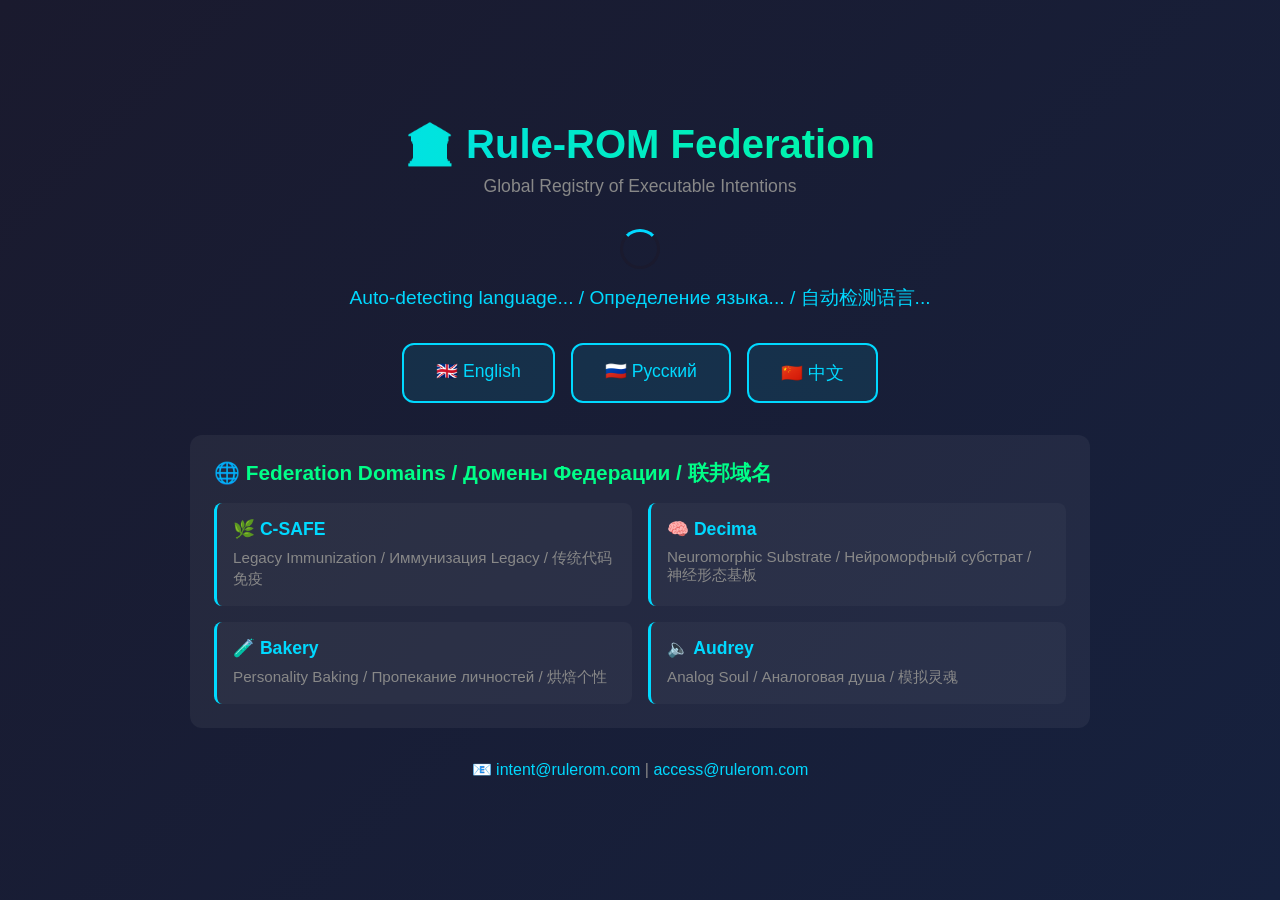
<file: index.html>
<!DOCTYPE html>
<html lang="en">
<head>
    <meta charset="UTF-8">
    <meta name="viewport" content="width=device-width, initial-scale=1.0">
    <title>Rule-ROM Federation 🏛️</title>
    <style>
        * {
            margin: 0;
            padding: 0;
            box-sizing: border-box;
        }
        body {
            font-family: -apple-system, BlinkMacSystemFont, 'Segoe UI', Roboto, Oxygen, Ubuntu, sans-serif;
            background: linear-gradient(135deg, #1a1a2e 0%, #16213e 100%);
            min-height: 100vh;
            display: flex;
            align-items: center;
            justify-content: center;
            color: #e0e0e0;
            padding: 1rem;
        }
        .container {
            text-align: center;
            max-width: 900px;
            width: 100%;
        }
        h1 {
            font-size: 2.5rem;
            margin-bottom: 0.5rem;
            background: linear-gradient(90deg, #00d9ff, #00ff88);
            -webkit-background-clip: text;
            -webkit-text-fill-color: transparent;
        }
        .subtitle {
            font-size: 1.1rem;
            color: #888;
            margin-bottom: 2rem;
        }
        .loading {
            font-size: 1.2rem;
            color: #00d9ff;
            margin: 1.5rem 0;
        }
        .spinner {
            border: 3px solid #1a1a2e;
            border-top: 3px solid #00d9ff;
            border-radius: 50%;
            width: 40px;
            height: 40px;
            animation: spin 1s linear infinite;
            margin: 1rem auto;
        }
        @keyframes spin {
            0% { transform: rotate(0deg); }
            100% { transform: rotate(360deg); }
        }
        .lang-select {
            margin: 2rem 0;
            display: flex;
            gap: 1rem;
            justify-content: center;
            flex-wrap: wrap;
        }
        .lang-btn {
            padding: 1rem 2rem;
            border: 2px solid #00d9ff;
            background: rgba(0,217,255,0.1);
            color: #00d9ff;
            border-radius: 12px;
            cursor: pointer;
            font-size: 1.1rem;
            transition: all 0.3s;
            text-decoration: none;
            display: inline-block;
        }
        .lang-btn:hover {
            background: #00d9ff;
            color: #1a1a2e;
            transform: translateY(-2px);
        }
        .domains {
            margin-top: 2rem;
            text-align: left;
            background: rgba(255,255,255,0.05);
            padding: 1.5rem;
            border-radius: 12px;
        }
        .domains h3 {
            margin-bottom: 1rem;
            color: #00ff88;
            font-size: 1.3rem;
        }
        .domain-grid {
            display: grid;
            grid-template-columns: repeat(auto-fit, minmax(280px, 1fr));
            gap: 1rem;
        }
        .domain-item {
            padding: 1rem;
            background: rgba(255,255,255,0.03);
            border-radius: 8px;
            border-left: 3px solid #00d9ff;
        }
        .domain-item a {
            color: #00d9ff;
            text-decoration: none;
            font-weight: bold;
            font-size: 1.1rem;
        }
        .domain-item a:hover {
            text-decoration: underline;
        }
        .domain-item p {
            color: #888;
            margin-top: 0.5rem;
            font-size: 0.95rem;
        }
        .contact {
            margin-top: 2rem;
            color: #888;
        }
        .contact a {
            color: #00d9ff;
            text-decoration: none;
        }
    </style>
</head>
<body>
    <div class="container">
        <h1>🏛️ Rule-ROM Federation</h1>
        <p class="subtitle">Global Registry of Executable Intentions</p>
        
        <div class="loading" id="loading">
            <div class="spinner"></div>
            <p>Auto-detecting language... / Определение языка... / 自动检测语言...</p>
        </div>
        
        <div class="lang-select">
            <a href="/en/" class="lang-btn">🇬🇧 English</a>
            <a href="/ru/" class="lang-btn">🇷🇺 Русский</a>
            <a href="/zh/" class="lang-btn">🇨🇳 中文</a>
        </div>
        
        <div class="domains">
            <h3>🌐 Federation Domains / Домены Федерации / 联邦域名</h3>
            <div class="domain-grid">
                <div class="domain-item">
                    <a href="https://c-safe.rulerom.com">🌿 C-SAFE</a>
                    <p>Legacy Immunization / Иммунизация Legacy / 传统代码免疫</p>
                </div>
                <div class="domain-item">
                    <a href="https://decima.rulerom.com">🧠 Decima</a>
                    <p>Neuromorphic Substrate / Нейроморфный субстрат / 神经形态基板</p>
                </div>
                <div class="domain-item">
                    <a href="https://bakery.rulerom.com">🧪 Bakery</a>
                    <p>Personality Baking / Пропекание личностей / 烘焙个性</p>
                </div>
                <div class="domain-item">
                    <a href="https://audrey.rulerom.com">🔈 Audrey</a>
                    <p>Analog Soul / Аналоговая душа / 模拟灵魂</p>
                </div>
            </div>
        </div>
        
        <div class="contact">
            <p>📧 <a href="mailto:intent@rulerom.com">intent@rulerom.com</a> | <a href="mailto:access@rulerom.com">access@rulerom.com</a></p>
        </div>
    </div>
    
    <script>
        // Авто-выбор языка на основе Accept-Language
        (function() {
            const userLang = navigator.language || navigator.userLanguage;
            const lang = userLang.split('-')[0].toLowerCase();
            
            let redirectUrl = '/en/'; // По умолчанию
            
            if (lang === 'ru' || lang === 'uk' || lang === 'be' || lang === 'bg' || lang === 'sr') {
                redirectUrl = '/ru/';
            } else if (lang === 'zh' || lang === 'cn' || lang === 'tw') {
                redirectUrl = '/zh/';
            }
            
            // Редирект через 2 секунды
            setTimeout(() => {
                window.location.href = redirectUrl;
            }, 2000);
        })();
    </script>
</body>
</html>
</file>
